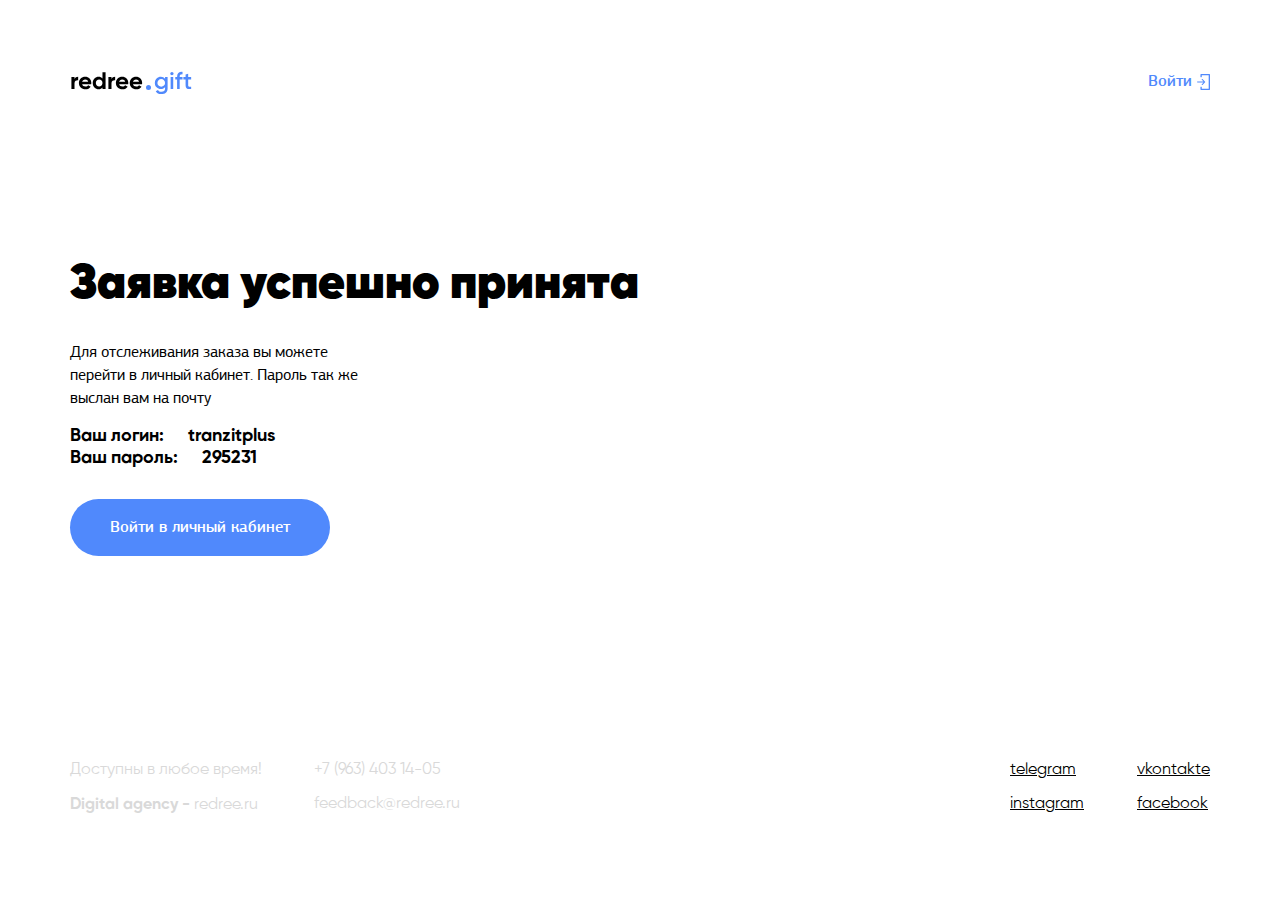
<file: html/success.html>
<!DOCTYPE html>
<html lang="en">
<head>
	<meta charset="UTF-8">
	<meta name="viewport" content="width=device-width, initial-scale=1">
	<link rel="stylesheet" href="../css/main.css">
	<link rel="stylesheet" href="../css/media.css">
	<title>redree.gift</title>
</head>
<body>
	
	<div class="container flex successPage">
		<header class="header flex">
			<div class="logo-wrapper flex">
				<a href="index.html">
					<img src="../images/logo.svg" alt="">
				</a>
			</div>
			<div class="exit-wrapper">
				<a href="" class="flex">
					<span>Войти</span><span><img src="../images/exit.svg" alt=""></span>
				</a>
			</div>
		</header>

		<div class="middle-content-wrapper flex">
			<div class="wrapper-success__text">
				<h1 class="caption-h1">Заявка успешно принята</h1>
				<p>Для отслеживания заказа вы можете перейти в личный кабинет. Пароль так же выслан вам на почту</p>
				<p class="success__text__login">Ваш логин: <span>tranzitplus</span></p>
				<p class="success__text__password">Ваш пароль: <span>295231</span></p>
				<a href="" class="button">Войти в личный кабинет</a>
			</div>
		</div>

		<footer class="footer flex">
			<div class="footer__contacts flex">
				<div class="footer-item flex">
					<p>Доступны в любое время!</p>
					<a href="" class="step-caption__hover">Digital agency - <span>redree.ru</span></a>
				</div>
				<div class="footer-item flex">
					<a href="tel:+79634031405" class="step-caption__hover">+7 (963) 403 14-05</a>
					<a href="mailto:feedback@redree.ru" class="step-caption__hover">feedback@redree.ru</a>
				</div>
			</div>
			<div class="footer__social flex">
				<div class="footer-item flex">
					<a href="" class="step-caption__hover">telegram</a>
					<a href="" class="step-caption__hover">instagram</a>
				</div>
				<div class="footer-item flex">
					<a href="" class="step-caption__hover">vkontakte</a>
					<a href="" class="step-caption__hover">facebook</a>
				</div>
			</div>
		</footer>
	</div>

</body>
</html>
</file>
<file: css/main.css>
@font-face {
	font-family: "PFAgoraSansPro-Medium";
	src: url(../fonts/PFAgoraSansPro-Medium.ttf);
}@font-face {
	font-family: "PFAgoraSansPro-Bold";
	src: url(../fonts/PFAgoraSansPro-Bold.ttf);
}@font-face {
	font-family: "PFAgoraSansPro-Regular";
	src: url(../fonts/PFAgoraSansPro-Regular.ttf);
}@font-face {
	font-family: "Gilroy-Semibold";
	src: url(../fonts/Gilroy-Semibold.otf);
}@font-face {
	font-family: "Gilroy-Black";
	src: url(../fonts/Gilroy-Black.otf);
}@font-face {
	font-family: "Gilroy-Extrabold";
	src: url(../fonts/Gilroy-Extrabold.otf);
}@font-face {
	font-family: "Gilroy-Bold";
	src: url(../fonts/Gilroy-Bold.otf);
}@font-face {
	font-family: "Gilroy-Heavy";
	src: url(../fonts/Gilroy-Heavy.otf);
}@font-face {
	font-family: "Gilroy-Light";
	src: url(../fonts/Gilroy-Light.otf);
}@font-face {
	font-family: "Gilroy-Medium";
	src: url(../fonts/Gilroy-Medium.otf);
}@font-face {
	font-family: "Gilroy-Regular";
	src: url(../fonts/Gilroy-Regular.otf);
}

*, ul, li {
	margin: 0;
	padding: 0;
	font-family: sans-serif;
	outline: none;
	box-sizing: border-box;
}

ul li {
	list-style-type: none;
	position: relative;
	padding-left: 18px;
}

ul li:before {
	content: "";
	background: #000;
	transform: rotate(45deg) translate(-50%);
	height: 5px;
	width: 5px;
	position: absolute;
	left: 3px;
	top: 50%;
}

body {
	overflow: hidden;
}

.flex {
	display: -webkit-flex;
	display: -moz-flex;
	display: -ms-flex;
	display: -o-flex;
	display: flex;
}

a {
	text-decoration: none;
	color: #000;
}

input {
	padding: 17px 20px;
	color: #000;
	border: 1px solid #E7E7E7;
	border-radius: 50px;
	transition: .3s;
	resize: none;
	font-family: PFAgoraSansPro-Medium;
	font-size: 16px;
}

textarea {
	padding: 15px 20px;
	color: #000;
	border: 1px solid #E7E7E7;
	border-radius: 30px;
	transition: .3s;
	resize: none;
	height: 100%;
	font-family: PFAgoraSansPro-Medium;
	font-size: 16px;
}

input::placeholder, textarea::placeholder {
	color: #000;
	font-family: PFAgoraSansPro-Medium;
	font-size: 16px;
}

label.error {
	display: none !important;
}

input.error, textarea.error {
	border: 1px solid #ff4747 !important;
}

input:focus, textarea:focus {
	border: 1px solid #000;
}

h1.caption-h1 {
	font-family: Gilroy-Heavy;
	font-size: 48px;
	margin-bottom: 25px;
}

h2.caption-h2 {
	font-family: Gilroy-Regular;
	font-size: 48px;
}

.step-caption__hover {
	color: #000;
	position: relative;
	transition: .2s;
}

.step-caption__hover:hover span {
	color: #000;
}

.line-through {
	text-decoration: line-through;
}

.step-caption__hover:hover {
	text-decoration: none;
}

.step-caption__hover:hover:before {
	height: 40%;
}

.step-caption {
	position: relative;
	font-family: Gilroy-Medium;
}

.step-caption.active {
	color: #000 !important;
	text-decoration: none;
}

.step-caption:before {
	content: "";
	position: absolute;
	bottom: -5px;
	left: -10%;
	width: 120%;
	background: #5089FC;
	height: 0;
	transition: .3s;
	z-index: -1;
}

.step-caption.active:before {
	height: 70%;
}

.step-caption__hover:before {
	content: "";
	position: absolute;
	bottom: 0;
	left: 0;
	width: 100%;
	background: #5089FC;
	height: 0;
	transition: .3s;
	z-index: -1;
}

.accent-background {
	background: #5089FC;
}

.button {
	border-radius: 50px;
	background: #5089FC;
	color: #fff;
	border: none;
	font-family: PFAgoraSansPro-Medium;
	padding: 17px 40px;
	width: max-content;
	transition: .3s;
	cursor: pointer;
	font-size: 16px;
}

.button:hover {
	box-shadow: 0px 0px 18px #5089FC;
}

.container {
	width: 100%;
	padding: 70px;
	height: 100vh;
	flex-direction: column;
}

.footer {
	justify-content: space-between;
	margin-top: auto;
}

.footer-item {
	flex-direction: column;
}

.footer__contacts {
	justify-content: space-between;
	width: 100%;
	max-width: 390px;
}

.footer-item * {
	font-family: Gilroy-Regular;
	margin-bottom: 15px;
	transition: .3s;
	width: max-content;
}

.footer-item:first-child a {
	font-family: Gilroy-Bold;
}

.footer-item span {
	color: #5089FC;
	font-family: Gilroy-Regular;
}

.footer__social {
	justify-content: space-between;
	width: 200px;
}

.footer__social a {
	font-family: Gilroy-Regular !important;
	text-decoration: underline;
}

/*--------------1-----------------*/

.header {
	justify-content: space-between;
}

.logo-wrapper {
	width: 100%;
	justify-content: flex-start;
}

.exit-wrapper span:first-child {
	font-family: PFAgoraSansPro-Medium;
	color: #5089FC;
	margin: 0 5px 5px 0;
}

.header-title {
	width: 100%;
	justify-content: center;
}

.exit-wrapper a {
	align-items: center;
}

.middle-content-wrapper {
	justify-content: space-between;
	align-items: center;
	height: 100%;
}

.middle-content-wrapper img {
	width: 100%;
}

.middle__main-page-text {
	flex-direction: column;
}

.middle__main-page-chat {
	width: 100%;
	max-width: 560px;
}

.chat-message__client {
	margin-bottom: 30px;
	align-items: flex-end;
}

.chat-message__client a {
	font-family: PFAgoraSansPro-Regular;
	color: #fff;
}

.chat-message__client-icon, .chat-message__bossadminsuperman-icon {
	border-radius: 50%;
	padding: 18px 23px;
	font-family: Gilroy-Black;
	cursor: pointer;
}

.chat-message__client-icon {
	color: #fff;
	margin-right: 15px;
}

.chat-message__client-icon p, .chat-message__bossadminsuperman-icon p {
	font-family: Gilroy-Black;
}

.chat-message__bossadminsuperman-icon, .chat-message__client-text {
	box-shadow: 0px 0px 20px rgba(0, 0, 0, 0.05);
}

.chat-message__bossadminsuperman-text {
	border-radius: 25px 25px 5px 25px;
	box-shadow: 0px 0px 20px rgba(0, 0, 0, 0.05);
	color: #fff;
	padding: 15px 70px 15px 20px;
	margin: 0 15px 0 140px;
}

.chat-message__bossadminsuperman-text p, .chat-message__client-text p {
	font-family: PFAgoraSansPro-Regular;
	cursor: default;
	line-height: 22px;
}

.chat-message__client-text {
	box-shadow: 0px 0px 20px rgba(0, 0, 0, 0.05);
	border-radius: 25px 25px 25px 5px;
	padding: 15px 70px 15px 20px;
	margin-right: 140px;
}

.wrapper-range-slider {
	flex-direction: column;
	position: relative;
}

.wrapper-range-slider * {
	font-family: Gilroy-Regular;
	font-size: 16px;
}

.wrapper-range-slider p {
	margin-bottom: 30px;
}

#amount1 {
	background: #5089FC;
	padding: 3px;
	width: 80px;
	font-family: Gilroy-Bold;
	color: #fff;
	border-radius: 0;
	border: none;
}

#amount2 {
	border: 0;
	padding: 0;
	color: #5089FC;
	font-family: Gilroy-Bold;
	position: absolute;
	background: transparent;
	bottom: -35px;
	border-radius: 0;

}

/*--------------2-----------------*/

.page-zayavka .middle-content-wrapper {
	flex-direction: column;
}

.page-zayavka .header{
	align-items: flex-end;
	margin-bottom: 50px;
}

.middle-content__main, .middle-content__step {
	margin-bottom: auto;
}

.middle-conten__item-nextStep:not(:last-child) {
	margin-right: 80px;
}

.middle-conten__item-nextStep .step-caption {
	color: #E7E7E7;
	cursor: pointer;
	display: block;
}

.middle-conten__item-nextStep .step-caption.not {
	animation: shake 0.82s cubic-bezier(.36,.07,.19,.97) both;
  	transform: translate3d(0, 0, 0);
}

@keyframes shake {
  10%, 90% {/*Здесь задано положение блока в 100 и 900 миллисекунду*/
    transform: translate3d(-1px, 0, 0);  /*Здесь первое число - это отклонение по горизонтали, а второе - отклонение по вертикали.*/
  }
  
  20%, 80% {/*Здесь задано положение блока в 200 и 800 миллисекунду*/
    transform: translate3d(2px, 0, 0); 
  }

  30%, 50%, 70% {/*Здесь задано положение блока в 300, 500 и 700 миллисекунду*/
    transform: translate3d(-4px, 0, 0);
  }

  40%, 60% {/*Здесь задано положение блока в 400 и 600 миллисекунду*/
    transform: translate3d(4px, 0, 0); 
  }
}

.header-title h2 {
	font-family: Gilroy-Regular;
	font-size: 24px;
	font-weight: 100;
}

.page-zayavka .middle-content-wrapper {
	justify-content: center;
	height: 100%;
}

.middle-content__main-condition-sale {
	box-shadow: 0px 0px 25px rgba(0, 0, 0, 0.05);
	border-radius: 30px;
	padding: 50px;
	width: 100%;
	max-width: 500px;
	margin-bottom: 35px;
}

.middle-content__main-condition-sale h2 {
	font-family: Gilroy-Bold;
	margin-bottom: 30px;
	text-align: center;
	font-size: 16px;
}

.middle-content__main-condition-sale p {
	font-family: PFAgoraSansPro-Regular;
}

.checkbox {
	cursor: pointer;
    justify-content: center;
    margin: auto;
    width: max-content;
    position: relative;
    align-items: center;
    position: relative;
}

.wrapStepButton {
	position: relative;
    width: max-content;
    margin: auto;
}

.wrapStepButton .button {
	position: absolute;
	width: 100%;
	height: 100%;
	left: 0;
	top: 0;
	z-index: 1;
	background: transparent;
}

.wrapStepButton .button:hover {
	box-shadow: none;
}

.checkbox * {
	font-family: Gilroy-Medium;
}

input[type="checkbox"] {
	display: none;
}

input[type="checkbox"]:checked+.checked:before {
	opacity: 1;
}

.checked {
	position: relative;
	border: 1px solid #E7E7E7;
	width: 25px;
	height: 25px;
	border-radius: 5px;
	text-align: center;
	margin-right: 10px;
}

.checked:before {
	display: block;
	content: url("data:image/svg+xml;charset=UTF-8, <svg width='13' height='8' viewBox='0 0 13 8' x='0px' y='0px' fill='none' xmlns='http://www.w3.org/2000/svg'> <path class='path' d='M0 2.66667L3.92857 6L11 0' stroke-miterlimit='10' transform='translate(1 1)' stroke='black'/> </svg>");
	width: 100%;
	height: 100%;
	opacity: 0;
	transition: .3s;
}

.middle-content__main {
	position: relative;
	width: 100%;
	height: 100%;
	align-items: center;
}

.middle-content__main-item {
	position: absolute;
	transition: .228s;
	left: -40px;
	opacity: 0;
	z-index: -9;
	width: 100%;
	flex-direction: column;
	justify-content: center;
	align-items: center;
}

.middle-content__main-item.active {
	transition: .85s;
    left: 50%;
    z-index: 3;
    opacity: 1;
    transform: translate(-50%);
}

.page-zayavka .footer__contacts * {
	color: #D9D9D9;
}

.middle-content__main-carts__cart {
	padding: 30px;
	background: #FFFFFF;
	box-shadow: 0px 0px 30px rgba(0, 0, 0, 0.05);
	border-radius: 25px;
	width: 100%;
	max-width: 350px;
	min-height: 550px;
	flex-direction: column;
}

.middle-content__main-carts__cart div.flex {
	justify-content: space-between;
	align-items: center;
	margin-bottom: 30px;
}

.middle-content__main-carts__cart.idealcart {
	background: #5089FC;
	color: #fff;
}

.middle-content__main-carts__cart.idealcart ul li:before{
	background: #fff;
}

.middle-content__main-carts__cart.idealcart .button{
	background: #fff;
	color: #5089FC;
}

.middle-content__main-carts__cart.idealcart p {
	background: #5089FC;
	color: #E8E8E8;
}

.middle-content__main-carts__cart .button {
	padding: 17px 60px;
}

.middle-content__main-carts__cart ul {
	margin-bottom: 30px;
}
.middle-content__main-carts__cart ul li {
	font-family: Gilroy-Regular;
	margin-bottom: 13px;
}.middle-content__main-carts__cart h2 {
	font-family: Gilroy-Extrabold;
}.middle-content__main-carts__cart p {
	font-family: Gilroy-Light;
	color: #B7B7B7;
	font-size: 14px;
	padding-right: 30px;
	margin-bottom: 30px;
    margin-top: auto;
}

.middle-content__main-carts__cart:not(:last-child) {
	margin-right: 45px;
}

.middle-content__form-item {
	flex-direction: column;
	margin-right: 20px;
	width: 100%;
	max-width: 300px;
}

.middle-content__form-item .button {
	margin-bottom: -100%;
	width: 100%;
}

.middle-content__form-item input:not(:first-child) {
	margin-top: 20px;
	width: 100%;
	max-width: 300px;
}

.middle-content__form-item textarea {
	margin-bottom: 20px;
}

#form-contact {
	justify-content: center;
	width: 100%;
}

.middle-content__oplata--info {
	flex-direction: column;
	width: 100%;
	max-width: 450px;
	margin-right: 100px;
}

.middle-content__oplata--info h1 {
	margin-bottom: 30px;
}

.middle-content__oplata--info p {
	font-family: PFAgoraSansPro-Bold;
	margin-bottom: 10px;
}

.middle-content__oplata--info p span {
	font-family: PFAgoraSansPro-Regular;
}

.middle-content__oplata--info p:last-child span {
	display: block;
	margin-top: 5px;
}

.middle-content__oplata--selTarif {
	flex-direction: column;
}

.middle-content__oplata--selTarif h3 {
	margin-bottom: 30px;
}

.middle-content__oplata--selTarif .middle-content__main-carts__cart p {
	display: none;
}

.middle-content__oplata--selTarif .middle-content__main-carts__cart {
	min-height: inherit;
}

.wrapper-middle-content__oplata--info {
	width: 100%;
}

/*--------------3-----------------*/

.successPage .middle-content-wrapper {
	height: 100%;
	align-items: center;
}

.wrapper-success__text p {
	width: 100%;
	max-width: 300px;
	margin-bottom: 15px;
	font-family: PFAgoraSansPro-Regular;
}

.wrapper-success__text .button {
	display: block;
	margin-top: 30px;
}

.wrapper-success__text span {
	margin-left: 20px;
	font-family: Gilroy-Bold !important;
}

.success__text__login, .success__text__password {
	font-family: Gilroy-Bold !important;
	font-size: 18px;
	margin-bottom: 0 !important;
}

.successPage .footer__contacts * {
	color: #D9D9D9;
}

/*--------------4-----------------*/


/*--------------5-----------------*/


/*--------------6-----------------*/


/*--------------7-----------------*/


/*--------------8-----------------*/


/*--------------9-----------------*/

.ui-state-default, .ui-widget-content .ui-state-default, .ui-widget-header .ui-state-default, .ui-button, html .ui-button.ui-state-disabled:hover, html .ui-button.ui-state-disabled:active {
	border-radius: 50%;
	background: #5089FC !important;
	border: none !important;
}

.ui-widget.ui-widget-content {
	border: none !important;
	background: #E7E7E7;
}

.ui-corner-all, .ui-corner-bottom, .ui-corner-right, .ui-corner-br {
	border-radius: 15px !important;
}

.ui-slider-horizontal .ui-slider-range-min {
	background: #5089FC !important;
}

.ui-slider .ui-slider-handle {
	width: 25px !important;
    height: 25px !important;
    cursor: pointer !important;
	top: -7px !important;
}

.ui-slider-horizontal {
	height: .7em !important;
}
</file>
<file: css/media.css>
/* mobile */
@media only screen and (max-width: 560px) {
	h1.caption-h1 {
		font-size: 36px;
	}
	body {
		overflow: visible;
	}
	.logo-wrapper img {
		height: 20px;
	}
	.logo-wrapper {
		flex-direction: column;
	}
	.header-title {
		justify-content: flex-start;
	}
	.chat-message__client-icon, .chat-message__bossadminsuperman-icon {
		padding: 11px 16px;
	}
	.successPage .header {
		margin-bottom: 40px;
	}
	.middle-conten__item-nextStep .step-caption {
		font-size: 14px;
	}
	.footer {
		height: 100%;
		margin-top: 60px;
	}
	.footer-item * {
		font-size: 14px;
	}
	.footer__social,.footer__contacts {
		flex-direction: column;
		width: auto;
		justify-content: center;
	}
	.footer-item:first-child {
		margin-bottom: 10px;
	}
	.container {
		padding: 40px 30px;
		overflow: hidden;
		position: relative;
		height: 100%;
	}
	.header {
		margin-bottom: 100px;
	}
	.page-zayavka .header {
		margin-bottom: 0;
		align-items: flex-start;
	}
	.middle-content-wrapper {
		flex-direction: column;
	}
	.chat-message__client-text {
		margin-right: 0;
	}
	.chat-message__bossadminsuperman-text {
		margin-left: 0;
	}
	.middle__main-page-text {
		margin-bottom: 60px;
	}
	.middle-content__main-item {
		font-size: 14px;
		align-items: flex-start;
	}
	.middle-content__main-condition-sale {
		padding: 40px 30px;
		line-height: 19px;
	}
	.checkbox {
		font-size: 14px;
	}
	.page-zayavka .middle-content__main {
		min-height: 513px;
	}
	.middle-content__step {
		margin-bottom: 60px;
		width: 100%;
	}
	.middle-conten__item-nextStep .step-caption {
		width: max-content;
	}
	.header-title h2 {
		font-size: 18px;
		text-align: left;
		margin: 35px 0 15px 0;
	}
	.middle-content__main-carts__cart:not(:last-child) {
		margin-right: 0;
		margin-bottom: 30px;
	}
	#form-contact {
		flex-direction: column;
	}
	#form-contact textarea {
		height: 300px;
		margin-top: 20px;
	}
	.middle-content__main {
		align-items: flex-start;
	}
	.middle-content__form-item {
		margin-right: 0;
		max-width: 100%;
	}
	.middle-content__form-item .button {
		margin-bottom: auto;
	}
	.middle-content__form-item input:not(:last-child), .middle-content__form-item textarea:not(:last-child) {
		max-width: 100%;
	}
	.wrapper-middle-content__oplata--info {
		flex-direction: column;
	}
	.middle-content__oplata--info {
		margin-right: 0;
		max-width: 100%;
		margin-bottom: 30px;
	}
}

/* laptop */

@media only screen  and (max-width: 1280px) {
	.footer {
		margin-top: 50px;
	}
	.middle-conten__item-nextStep:not(:last-child) {
		margin-right: 50px;
	}
}

@media only screen  and (max-width: 1440px) {

}

/* iPad */

@media only screen  and (max-width: 1024px) {
	.middle-content__main-carts {
		flex-wrap: wrap;
	}
}
</file>
